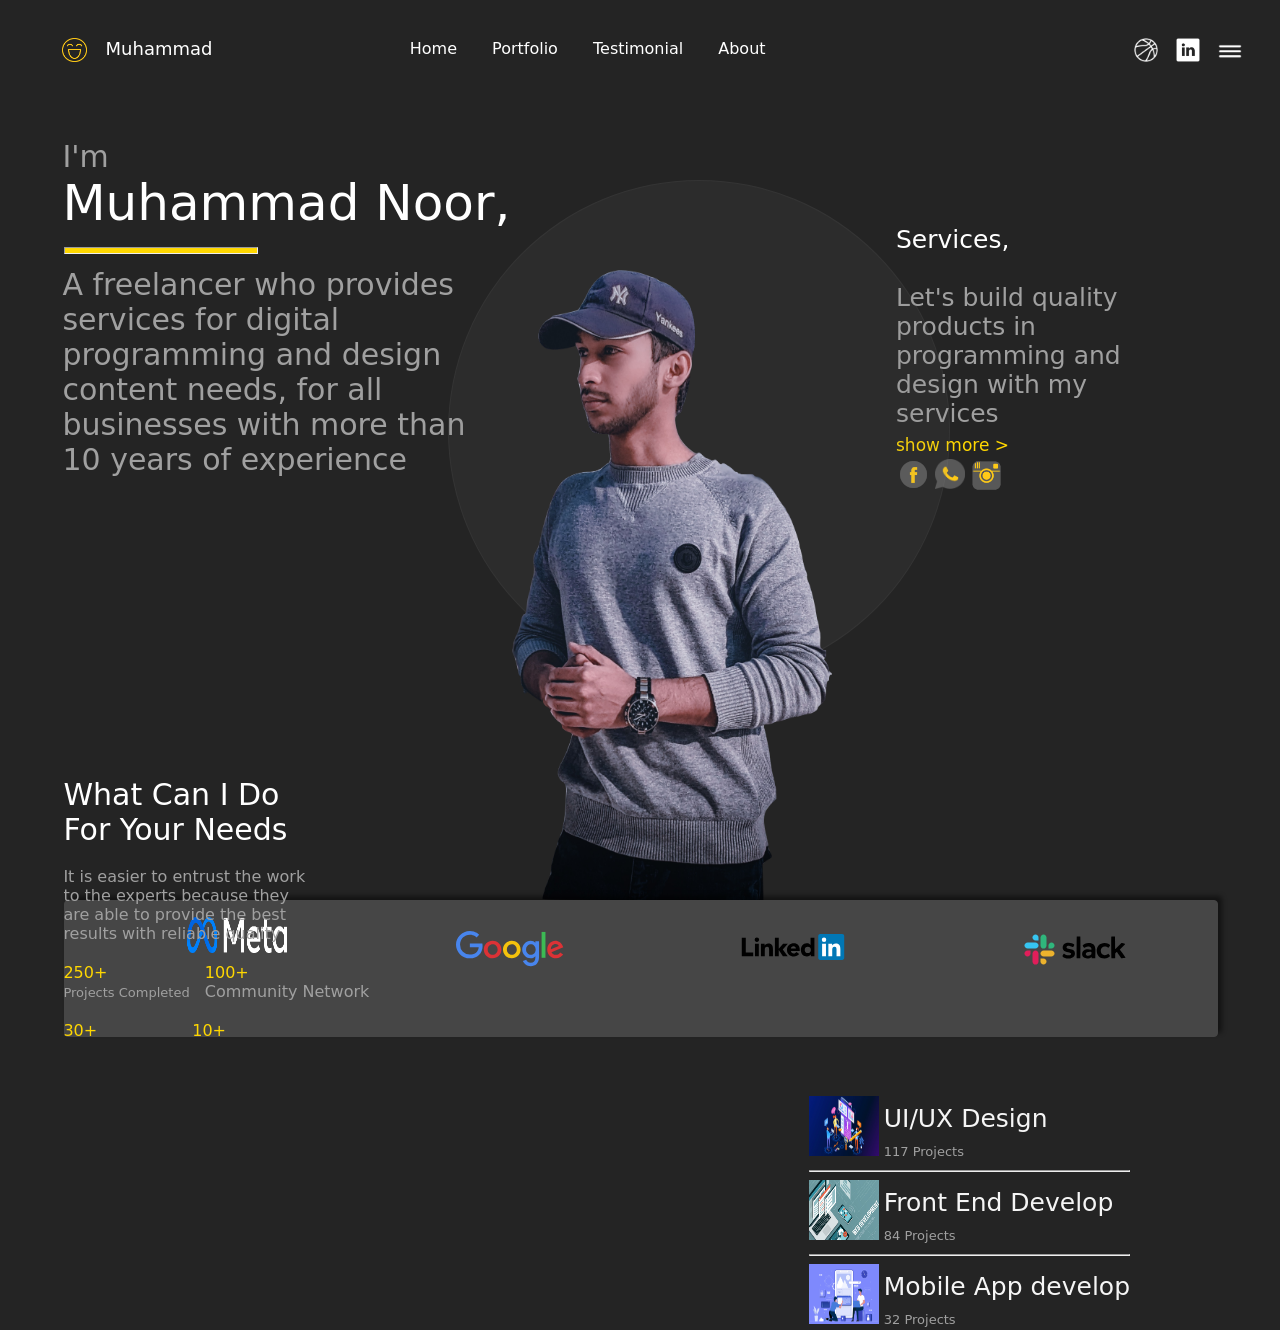
<file: index.html>
<!DOCTYPE html>
<html lang="en">
<head>
    <link rel="stylesheet" href="./portfolio.css">

</head>
<body>
    <div class="logo">
        <img src="./images/smile.png" alt="smile" class="smile">
        <span class="name">Muhammad</span>
        <ul class="list">
            <li><a href="">Home</a></li>
            <li><a href="">Portfolio</a></li>
            <li><a href="">Testimonial</a></li>
            <li><a href="">About</a></li>
             </ul>
        <img src="./images/1base.png" alt="base" class="base">
        <img src="./images/in logo.png" alt="in" class="inlogo">
        <img src="./images/nav logo.png" alt="nav" class="navlogo"></div>
        <div class="intro">
            I'm  <br><span class="hname">Muhammad Noor,</span><br> <hr class="yellow">
            <br><span class="detail"> A freelancer who provides services for digital programming  and design content needs, for all businesses with more than 10 years of experience</span>
</div>
<div class="rightc">
    <span class="services">Services,<br></span><br>
    Let's build quality products in programming and design  with my services <br>
   <span class="showmore"> show more ></span> <br>
   <div class="contact"><span  class="fb"><a href="https://www.facebook.com/profile.php?id=100013289078110" target="_blank"><img src="./images/fb logo.png" alt="fb logo"></a></span>
         <span class="whatsapp"><a href="tel:03172553446" target="_blank"><img src="./images/wp logo.png" alt="wp logo"></a></span>
         <span class="insta"><a href="https://www.instagram.com/scorpio_1318" target="_blank"><img src="./images/insta logo.png" alt="insta logo"></a></span>
        </div>

</div>
<div class="circle">
</div>
<div class="me"><img src="./images/me1.png" alt="me"></div>
<div class="lowerbox">
    <ul class="box2">
    <li> <img src="./images/meta logo.png" alt="meta" class="meta"> </li>
    <li> <img src="./images/google-ar21.svg" alt="google" class="google"> </li>
    <li> <img src="./images/linkedin-ar21.svg" alt="in" class="in"></li>
    <li> <img src="./images/slack-ar21.svg" alt="slack" class="slack"> </li>
    </ul>
    
</div>
<div class="lowdes">
    <span class="needs">What Can I Do For  Your Needs </span> <br>
   <span class="needsintro">It is easier to entrust the work to the experts because they are able to provide the best results with reliable quality</span>
</div>
<div class="a250">250+ <br><span class="ds250">Projects Completed</span></div>
   <div class="b100">100+ <br><span class="ds100">Community Network</span></div><br>
   <div class="c30">30+  </div>
   <div class="d10">10+ </div>
<div class="lowersec">
    <img src="./images/UI-UX-Design-1024x576.jpg" alt="ui" class="ui">
    <div class="uidet">UI/UX Design <br><span>117 Projects</span></div>
    <hr class="uihr">
    <img src="./images/front end.jpeg" alt="frontend" class="frontend">
    <div class="frontenddet">Front End Develop <br><span>84 Projects</span></div>
    <hr class="frontendhr">
    <img src="./images/how-to-become-a-mobile-app-developer.png" alt="app" class="mobile">
    <div class="appdet">Mobile App develop <br> <span>32 Projects</span></div>

</div>
 </body>
</html>
</file>
<file: portfolio.css>
body{
    font-family:system-ui, -apple-system, BlinkMacSystemFont, 'Segoe UI', Roboto, Oxygen, Ubuntu, Cantarell, 'Open Sans', 'Helvetica Neue', sans-serif
}
body{
    margin: 3%;
    background-color: rgb(36, 36, 36);
}
.name{
    font-size: large;
    margin-left: -29%;
    margin-right:-20%;
    color: white;
}
.logo{
    display: flex;
justify-content: space-between;}
.base{
    height:2%;width: 2%;
}
.inlogo{
    margin-left: -350px;
    height:2%;width: 2%;
}
.navlogo{
    margin-left: -350px;
    height:2%;width: 2%;
}
.list li{
    display: inline-block;
    margin-left: 30px;
    position: relative;
    top: -15px;
    }
.smile{
    margin-left: 2%;
    height: 2%;
    width: 2%;
}
ul a{text-decoration: none;
color:white}
.intro{
    color: rgb(160, 160, 160);
    margin-left: 2%;
    margin-top: 50px;
    font-size: 30px;
    display: inline-block;
    max-width: 450px;
    }
.hname{
    font-size: 50px;
color: white;
}
 .yellow{
    position: absolute;
    left: 5%;
    width: 15%;
    height: 0.5%;
    background-color: gold;
     
 }
 .detail{
    text-align: left;
 }
 .rightc{
    display: inline-block;
    color: rgb(160, 160, 160);
    position: absolute;
    left: 70%;
    font-size: 25px;
    top:25%;
    max-width: 300px;
    
 }
 .services{
    color:white;
    
 }
 .showmore{
    color: gold;
    font-size: 17px;
 }
 .contact{
    display: flex;
   
 }
 .fb img {
    height: 35px; 
    
}
 .whatsapp img {
    height:30px;
    position: relative;
    top: 6%;
    margin-left: 4px;
    }
.insta img{
    height: 35px; 
    margin-left: 4px;
    position: relative;
    top: 3%;
}
.circle{
    position: absolute;
    top: 20%;
    left: 35%;
    border:solid 1px  rgba(128, 128, 128, 0.094);
    height: 500px;
    width: 500px;
    border-radius: 50%;
    color: gray;
    background-color: rgba(128, 128, 128, 0.094);
}
.me img { 
    position: absolute;
    left:40%;
    top: 30%;
     height: 70% ;
     width: 25%;
    }
.lowerbox{
    width: 90%;
    height:15%;
    position: absolute;
    left:5%;
    top:100%;
    background-color: rgb(70, 70, 70);
    border:solid 0.1px rgb(70, 70, 70);
    border-radius: 4px;
box-shadow:  4px -4px 5px 0.1px rgba(0, 0, 0, 0.479);
    
}
.box2 {
    display: flex;
    flex-direction: row;
     justify-content: space-around;
    list-style: none;
}
.meta{
    height:36px;
    width:100px;
}
.needs{
    color: white;
    position: relative;
    top: 380px;
    left:25px;
    font-size: 30px;
}
.needsintro{
    color: rgb(160, 160, 160);
    position: relative;
    top: 400px;
    left:25px;
}
.lowdes{
    max-width: 250px;
    position: relative;
    top: -80px;
    
}
.detail2{
    position: relative;
    top: 450px;
    display:inline-block;
}
.a250{
    display: inline-block;
    position: relative;
    top: 340px;
    left:25px;
    color: gold;
}
.ds250{
     color:  rgb(160, 160, 160);
     font-size: 13px;
}
.b100{
    display: inline-block;
    position: relative;
    top: 340px;
    left: 35px;
    color: gold;
}
.ds100{
    color:  rgb(160, 160, 160);
}
.c30{
    position: relative;
    top: 360px;
    left: 25px;
    display: inline-block;
    color: gold;
}
.d10{
    display: inline-block;
    position: relative;
    top: 360px;
    left:115px;
    color: gold;
}
.lowersec{
    display: inline-block;
    position: absolute;
    right: 150px;
    bottom:-430px;
}
.ui{
    height: 60px;
    width:70px;
    position: relative;
    display: inline-block;
    
}
.frontend{
    height: 60px;
    width:70px;
}
.mobile{
    height: 60px;
    width:70px;
}
.uidet{
    display: inline-block;
    font-size: 25px;
    color: whitesmoke;
}
.uidet span{
    color:  rgb(160, 160, 160);
    font-size: 13px;
}
.frontenddet{  
    display: inline-block;
    font-size: 25px;
    color: whitesmoke;

}
.frontenddet span{
    color:  rgb(160, 160, 160);
    font-size: 13px;
}
.appdet{
    display: inline-block;
    font-size: 25px;
    color: whitesmoke;

}
.appdet span{
    color:  rgb(160, 160, 160);
    font-size: 13px;
}
</file>
